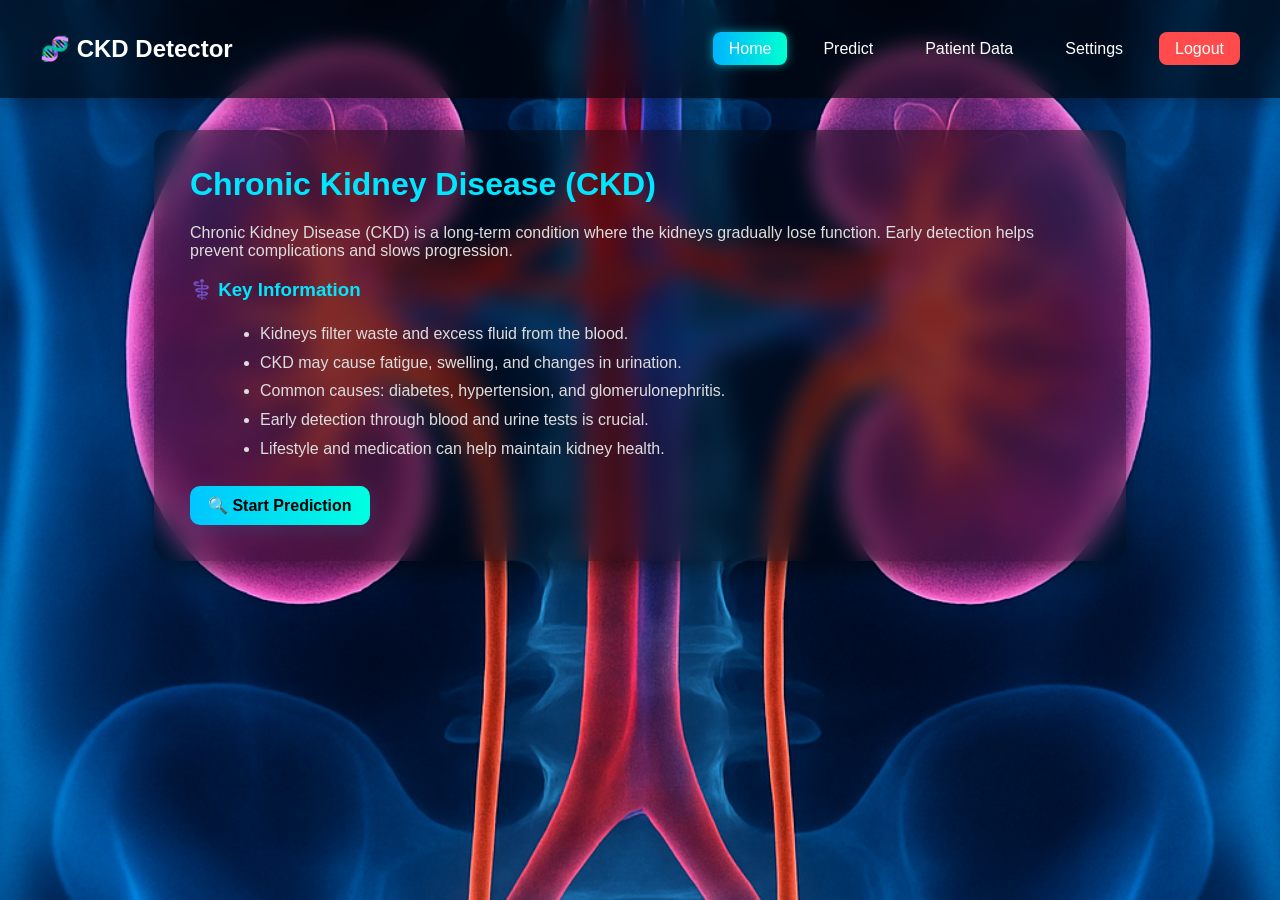
<file: index.html>
<!DOCTYPE html>
<html lang="en">
<head>
  <meta charset="utf-8" />
  <meta name="viewport" content="width=device-width,initial-scale=1" />
  <title>CKD Detection | Home</title>

  <!-- keep your main stylesheet -->
  <link rel="stylesheet" href="/static/style.css" />

  <!-- Inline override styles placed AFTER style.css so they take priority -->
  <style>
    /* ensure background is present */
    body {
      background: url("/static/kidney.png") no-repeat center center fixed !important;
      background-size: cover !important;
      margin: 0;
      padding: 0;
      font-family: "Poppins", sans-serif;
      color: #fff;
    }

    /* main-content spacing (in case your style.css differs) */
    .main-content {
      margin-top: 100px;
      display: flex;
      justify-content: center;
      align-items: center;
      padding: 30px;
    }

    /* Glass box: semi-transparent + blur fallback */
    .glass {
      width: 95%;
      max-width: 900px;
      background: rgba(0,0,0,0.45);                 /* visible fallback */
      -webkit-backdrop-filter: blur(12px);           /* Safari / WebKit */
      backdrop-filter: blur(12px);                   /* modern browsers */
      border-radius: 18px;
      padding: 36px;
      box-shadow: 0 8px 30px rgba(0,0,0,0.6);
      transition: backdrop-filter 0.25s ease, transform 0.25s ease;
      margin: 0 16px;
    }

    /* Slight hover increase for effect */
    .glass:hover {
      -webkit-backdrop-filter: blur(16px);
      backdrop-filter: blur(16px);
      transform: translateY(-3px);
    }

    /* Ensure headings contrast */
    .glass h1 { margin-top:0; color: #00e6ff; }
    .subtitle { color: #ddd; margin-bottom: 18px; }

    /* Keep the CTA button style but ensure visibility */
    .predict-btn { 
      display:inline-block;
      padding: 10px 18px;
      border-radius: 10px;
      background: linear-gradient(90deg,#00c6ff,#00ffe1);
      color: #000;
      font-weight: 700;
      text-decoration: none;
      box-shadow: 0 6px 18px rgba(0,200,255,0.12);
    }

    /* small responsive tweak */
    @media (max-width:600px) {
      .glass { padding: 24px; }
    }
  </style>
</head>

<body>
  <!-- Nav (uses your style.css classes) -->
  <nav class="navbar">
    <h2>🧬 CKD Detector</h2>
    <ul>
      <li><a href="/" class="active">Home</a></li>
      <li><a href="/predict-page">Predict</a></li>
      <li><a href="/data">Patient Data</a></li>
      <li><a href="/settings">Settings</a></li>
      <li><a href="/logout" class="logout-btn">Logout</a></li>
    </ul>
  </nav>

  <!-- Info Section -->
  <div class="main-content">
    <div class="glass">
      <h1>Chronic Kidney Disease (CKD)</h1>

      <p class="subtitle">
        Chronic Kidney Disease (CKD) is a long-term condition where the kidneys gradually lose function.
        Early detection helps prevent complications and slows progression.
      </p>

      <h3 style="color:#00e6ff;">⚕️ Key Information</h3>
      <ul style="text-align:left; line-height:1.8; color:#ddd; list-style:disc; margin-left:30px;">
        <li>Kidneys filter waste and excess fluid from the blood.</li>
        <li>CKD may cause fatigue, swelling, and changes in urination.</li>
        <li>Common causes: diabetes, hypertension, and glomerulonephritis.</li>
        <li>Early detection through blood and urine tests is crucial.</li>
        <li>Lifestyle and medication can help maintain kidney health.</li>
      </ul>

      <div style="margin-top:22px;">
        <a href="/predict-page" class="predict-btn">🔍 Start Prediction</a>
      </div>
    </div>
  </div>
</body>
</html>
</file>
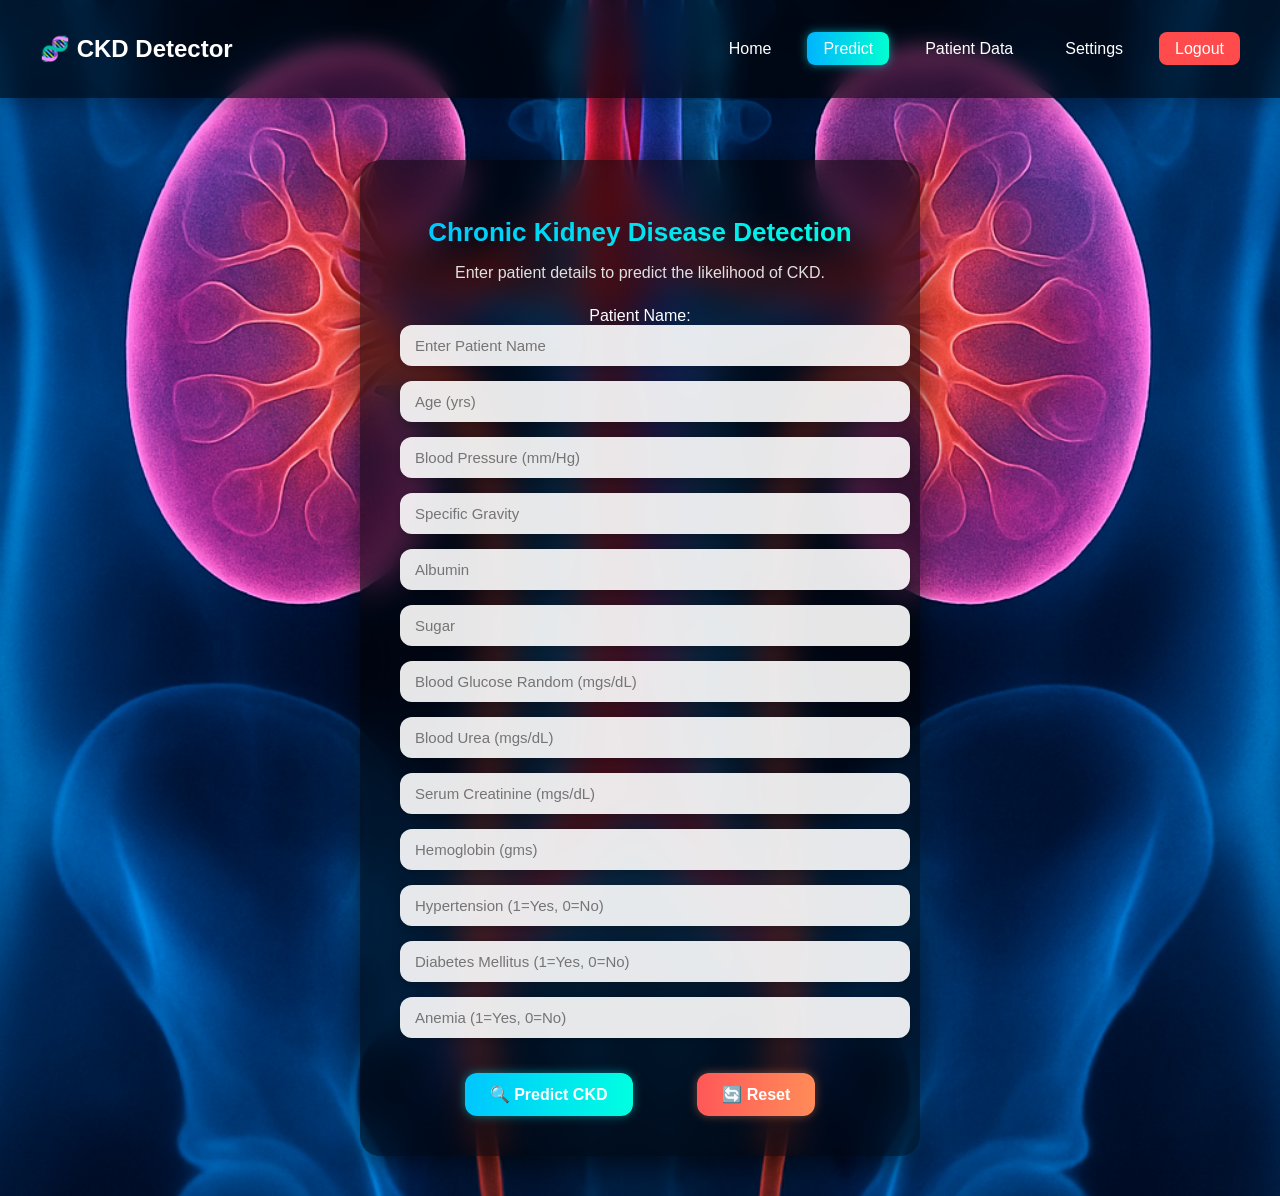
<file: predict.html>
<!DOCTYPE html>
<html lang="en">
<head>
  <meta charset="UTF-8" />
  <meta name="viewport" content="width=device-width, initial-scale=1.0" />
  <title>CKD Detection | Predict</title>
  <link rel="stylesheet" href="/static/style.css" />
</head>

<body>
  <!-- 🌐 Navbar -->
  <nav class="navbar">
    <h2>🧬 CKD Detector</h2>
    <ul>
      <li><a href="/">Home</a></li>
      <li><a href="/predict-page" class="active">Predict</a></li>
      <li><a href="/data">Patient Data</a></li>
      <li><a href="/settings">Settings</a></li>
      <li><a href="/logout" class="logout-btn">Logout</a></li>
    </ul>
  </nav>

  <!-- 🩺 Form Container -->
  <div class="main-content">
    <div class="container glass">
      <h1>Chronic Kidney Disease Detection</h1>
      <p class="subtitle">Enter patient details to predict the likelihood of CKD.</p>

      <form id="predictForm" class="ckd-form">
        <!-- ✅ Added Patient Name Field -->
        <div class="form-group">
          <label for="name">Patient Name:</label>
          <input type="text" id="name" name="name" placeholder="Enter Patient Name" required />
        </div>

        <input type="number" name="Age (yrs)" placeholder="Age (yrs)" step="any" required />

        <!-- 🩸 Blood Pressure -->
        <div class="dropdown-container">
          <input type="number" name="Blood Pressure (mm/Hg)" id="bpInput" placeholder="Blood Pressure (mm/Hg)" required />
          <div class="dropdown" id="bpDropdown">
            <p><span class="range low"></span> Low: Below 80 mm/Hg</p>
            <p><span class="range normal"></span> Normal: 80–120 mm/Hg</p>
            <p><span class="range elevated"></span> Elevated: 120–140 mm/Hg</p>
            <p><span class="range high"></span> High Risk: Above 140 mm/Hg</p>
          </div>
        </div>

        <!-- 💧 Specific Gravity -->
        <div class="dropdown-container">
          <input type="number" name="Specific Gravity" id="sgInput" placeholder="Specific Gravity" step="0.001" required />
          <div class="dropdown" id="sgDropdown">
            <p><span class="range low"></span> Low: Below 1.005 (Risk of CKD)</p>
            <p><span class="range normal"></span> Normal: 1.010–1.025</p>
            <p><span class="range high"></span> High: Above 1.030 (Possible dehydration)</p>
          </div>
        </div>

        <!-- 🧫 Albumin -->
        <div class="dropdown-container">
          <input type="number" name="Albumin" id="albInput" placeholder="Albumin" step="1" required />
          <div class="dropdown" id="albDropdown">
            <p><span class="range normal"></span> Normal: 0–1 (Healthy kidneys)</p>
            <p><span class="range elevated"></span> Mild: 2–3 (Possible CKD)</p>
            <p><span class="range high"></span> High: 4–5 (High CKD risk)</p>
          </div>
        </div>

        <!-- 🍬 Sugar -->
        <div class="dropdown-container">
          <input type="number" name="Sugar" id="sugarInput" placeholder="Sugar" step="1" required />
          <div class="dropdown" id="sugarDropdown">
            <p><span class="range normal"></span> Normal: 0–1</p>
            <p><span class="range elevated"></span> Moderate: 2–3</p>
            <p><span class="range high"></span> High: 4–5 (May indicate diabetes-related CKD)</p>
          </div>
        </div>

        <!-- 🩸 Blood Glucose Random -->
        <div class="dropdown-container">
          <input type="number" name="Blood Glucose Random (mgs/dL)" id="glucoseInput" placeholder="Blood Glucose Random (mgs/dL)" required />
          <div class="dropdown" id="glucoseDropdown">
            <p><span class="range normal"></span> Normal: 70–140 mg/dL</p>
            <p><span class="range elevated"></span> Prediabetes: 140–199 mg/dL</p>
            <p><span class="range high"></span> High Risk: ≥200 mg/dL (CKD risk from diabetes)</p>
          </div>
        </div>

        <!-- 💉 Blood Urea -->
        <div class="dropdown-container">
          <input type="number" name="Blood Urea (mgs/dL)" id="ureaInput" placeholder="Blood Urea (mgs/dL)" required />
          <div class="dropdown" id="ureaDropdown">
            <p><span class="range normal"></span> Normal: 7–20 mg/dL</p>
            <p><span class="range elevated"></span> Moderate: 21–50 mg/dL</p>
            <p><span class="range high"></span> High Risk: >50 mg/dL (Kidney malfunction)</p>
          </div>
        </div>

        <!-- 🧬 Serum Creatinine -->
        <div class="dropdown-container">
          <input type="number" name="Serum Creatinine (mgs/dL)" id="creatinineInput" placeholder="Serum Creatinine (mgs/dL)" step="0.1" required />
          <div class="dropdown" id="creatinineDropdown">
            <p><span class="range normal"></span> Normal: 0.7–1.3 mg/dL</p>
            <p><span class="range elevated"></span> Mild: 1.4–2.0 mg/dL</p>
            <p><span class="range high"></span> High: >2.0 mg/dL (CKD indicator)</p>
          </div>
        </div>

        <!-- 🩻 Hemoglobin -->
        <div class="dropdown-container">
          <input type="number" name="Hemoglobin (gms)" id="hbInput" placeholder="Hemoglobin (gms)" step="0.1" required />
          <div class="dropdown" id="hbDropdown">
            <p><span class="range low"></span> Low: <12 g/dL (Anemia common in CKD)</p>
            <p><span class="range normal"></span> Normal: 12–16 g/dL</p>
            <p><span class="range high"></span> High: >17 g/dL (Dehydration possible)</p>
          </div>
        </div>

        <!-- 🩺 Hypertension -->
        <div class="dropdown-container">
          <input type="number" min="0" max="1" name="Hypertension: yes" id="htInput" placeholder="Hypertension (1=Yes, 0=No)" required />
          <div class="dropdown" id="htDropdown">
            <p><span class="range normal"></span> 0 = No (Normal BP control)</p>
            <p><span class="range high"></span> 1 = Yes (Increases CKD risk)</p>
          </div>
        </div>

        <!-- 🍭 Diabetes Mellitus -->
        <div class="dropdown-container">
          <input type="number" min="0" max="1" name="Diabetes Mellitus: yes" id="dmInput" placeholder="Diabetes Mellitus (1=Yes, 0=No)" required />
          <div class="dropdown" id="dmDropdown">
            <p><span class="range normal"></span> 0 = No (No diabetes detected)</p>
            <p><span class="range high"></span> 1 = Yes (Diabetic nephropathy risk)</p>
          </div>
        </div>

        <!-- 🩸 Anemia -->
        <div class="dropdown-container">
          <input type="number" min="0" max="1" name="Anemia: yes" id="anemiaInput" placeholder="Anemia (1=Yes, 0=No)" required />
          <div class="dropdown" id="anemiaDropdown">
            <p><span class="range normal"></span> 0 = No (Healthy RBC levels)</p>
            <p><span class="range high"></span> 1 = Yes (Linked with CKD stages)</p>
          </div>
        </div>

        <div class="btn-group">
          <button type="submit" class="predict-btn">🔍 Predict CKD</button>
          <button type="button" id="resetBtn" class="reset-btn">🔄 Reset</button>
        </div>
      </form>

      <div id="resultArea" class="result-box" style="display:none;">
        <h2>Prediction Result</h2>
        <p id="predictionText"></p>
      </div>
    </div>
  </div>

  <script src="/static/script.js"></script>
</body>
</html>
</file>
<file: static/style.css>
/* ===== Global ===== */
body {
  font-family: "Poppins", sans-serif;
  background: url("/static/kidney.png") no-repeat center center fixed;
  background-size: cover;
  color: #fff;
  margin: 0;
  padding: 0;
}

/* ===== Navbar ===== */
.navbar {
  position: fixed;
  top: 0;
  left: 0;
  right: 0;
  display: flex;
  justify-content: space-between;
  align-items: center;
  padding: 15px 40px;
  background: rgba(0, 0, 0, 0.6);
  backdrop-filter: blur(10px);
  box-shadow: 0 4px 20px rgba(0, 0, 0, 0.3);
  z-index: 999;
}

.navbar .logo {
  font-size: 24px;
  color: #00baff;
  font-weight: bold;
}

.navbar ul {
  list-style: none;
  display: flex;
  gap: 20px;
}

.navbar ul li a {
  text-decoration: none;
  color: #fff;
  padding: 8px 16px;
  border-radius: 8px;
  transition: 0.3s;
}

.navbar ul li a:hover,
.navbar ul li a.active {
  background: linear-gradient(90deg, #00b4ff, #00ffd1);
  box-shadow: 0 0 10px rgba(0, 255, 255, 0.5);
}

.logout-btn {
  background: #ff4b4b;
  padding: 8px 14px;
  border-radius: 8px;
  transition: 0.3s;
}

.logout-btn:hover {
  background: #ff1f1f;
  box-shadow: 0 0 10px rgba(255, 0, 0, 0.4);
}

/* ===== Main Container ===== */
.main-content {
  margin-top: 120px;
  display: flex;
  justify-content: center;
  align-items: center;
  padding: 40px;
}

.container.glass {
  background: rgba(0, 0, 0, 0.55);
  border-radius: 20px;
  padding: 40px;
  width: 95%;
  max-width: 480px;
  box-shadow: 0 8px 30px rgba(0, 0, 0, 0.6);
  text-align: center;
  backdrop-filter: blur(18px);
  animation: fadeIn 1.2s ease-in-out;
}

.container h1 {
  font-size: 26px;
  background: linear-gradient(90deg, #00c6ff, #00ffe1);
  -webkit-background-clip: text;
  -webkit-text-fill-color: transparent;
  margin-bottom: 10px;
}

.subtitle {
  color: #e0e0e0;
  margin-bottom: 25px;
}

/* ===== Form Styling ===== */
.ckd-form {
  display: flex;
  flex-direction: column;
  gap: 15px;
}

.ckd-form input {
  width: 100%;
  padding: 12px 15px;
  border-radius: 12px;
  border: none;
  outline: none;
  background: rgba(255, 255, 255, 0.9);
  color: #333;
  font-size: 15px;
  transition: all 0.3s ease;
  box-shadow: 0 2px 8px rgba(0, 0, 0, 0.2);
}

.ckd-form input:focus {
  background: rgba(255, 255, 255, 1);
  transform: scale(1.03);
  box-shadow: 0 0 12px #00c6ff;
}

/* ===== Buttons ===== */
.btn-group {
  display: flex;
  justify-content: space-evenly;
  margin-top: 20px;
}

.predict-btn,
.reset-btn {
  padding: 12px 25px;
  border-radius: 12px;
  border: none;
  cursor: pointer;
  font-size: 16px;
  font-weight: 600;
  color: #fff;
  transition: 0.3s;
}

.predict-btn {
  background: linear-gradient(90deg, #00c6ff, #00ffe1);
  box-shadow: 0 0 10px rgba(0, 255, 255, 0.4);
}

.reset-btn {
  background: linear-gradient(90deg, #ff5858, #ff8c58);
  box-shadow: 0 0 10px rgba(255, 140, 88, 0.4);
}

.predict-btn:hover,
.reset-btn:hover {
  transform: scale(1.05);
  filter: brightness(1.1);
}

/* ===== Result Box ===== */
.result-box {
  margin-top: 25px;
  background: rgba(255, 255, 255, 0.15);
  padding: 20px;
  border-radius: 15px;
  text-align: center;
  font-weight: bold;
  color: #fff;
  box-shadow: 0 4px 15px rgba(0, 0, 0, 0.3);
  backdrop-filter: blur(10px);
}

/* ===== Dropdown Info Styling ===== */
.dropdown-container {
  position: relative;
  width: 100%;
}

.dropdown {
  display: none;
  position: absolute;
  top: 100%;
  left: 0;
  right: 0;
  background: rgba(0, 0, 0, 0.85);
  backdrop-filter: blur(8px);
  border-radius: 10px;
  box-shadow: 0 5px 20px rgba(0, 0, 0, 0.4);
  margin-top: 5px;
  z-index: 10;
  animation: fadeIn 0.3s ease-in-out;
}

.dropdown p {
  padding: 10px 15px;
  margin: 0;
  font-size: 14px;
  color: #fff;
  border-bottom: 1px solid rgba(255, 255, 255, 0.1);
  transition: background 0.2s;
}

.dropdown p:last-child {
  border-bottom: none;
}

.dropdown p:hover {
  background: rgba(0, 255, 255, 0.15);
}

/* ===== Color Indicators ===== */
.range {
  display: inline-block;
  width: 15px;
  height: 15px;
  border-radius: 50%;
  margin-right: 8px;
}

.range.low {
  background: #00ffe1;
}
.range.normal {
  background: #00ff8f;
}
.range.elevated {
  background: #ffd700;
}
.range.high {
  background: #ff4b4b;
}

/* ===== Data Table (Patient Data Page) ===== */
.data-container {
  margin: 120px auto 60px;
  width: 95%;
  max-width: 1250px;
  background: rgba(0, 0, 0, 0.55);
  backdrop-filter: blur(15px);
  border-radius: 18px;
  padding: 30px 40px;
  box-shadow: 0 8px 30px rgba(0, 0, 0, 0.6);
  animation: fadeIn 1.2s ease-in-out;
}

.data-container h1 {
  text-align: center;
  font-size: 28px;
  color: #00ffe1;
  text-shadow: 0 0 10px rgba(0, 255, 255, 0.5);
  margin-bottom: 25px;
}

table {
  width: 100%;
  border-collapse: collapse;
  border-radius: 12px;
  overflow: hidden;
  background: rgba(255, 255, 255, 0.05);
}

th,
td {
  padding: 10px 12px;
  text-align: center;
  border-bottom: 1px solid rgba(255, 255, 255, 0.1);
  font-size: 14px;
}

th {
  background: linear-gradient(90deg, #00c6ff, #00ffe1);
  color: #000;
  font-weight: bold;
  font-size: 15px;
}

tr:hover {
  background: rgba(0, 255, 255, 0.15);
}

td {
  color: #fff;
}

.no-data {
  text-align: center;
  font-size: 18px;
  color: #ddd;
  margin-top: 20px;
}

/* ===== Download Button ===== */
.download-btn {
  background: linear-gradient(90deg, #00c6ff, #00ffe1);
  color: #000;
  font-weight: bold;
  border: none;
  border-radius: 10px;
  padding: 10px 20px;
  margin: 15px auto;
  display: block;
  cursor: pointer;
  transition: 0.3s;
}

.download-btn:hover {
  transform: scale(1.05);
  filter: brightness(1.2);
}

/* ===== Animation ===== */
@keyframes fadeIn {
  from {
    opacity: 0;
    transform: translateY(20px);
  }
  to {
    opacity: 1;
    transform: translateY(0);
  }
}

/* ===== Responsive ===== */
@media (max-width: 768px) {
  .container.glass {
    width: 90%;
  }

  .navbar {
    flex-direction: column;
    gap: 10px;
  }

  table {
    font-size: 12px;
  }

  th, td {
    padding: 8px;
  }
}
</file>
